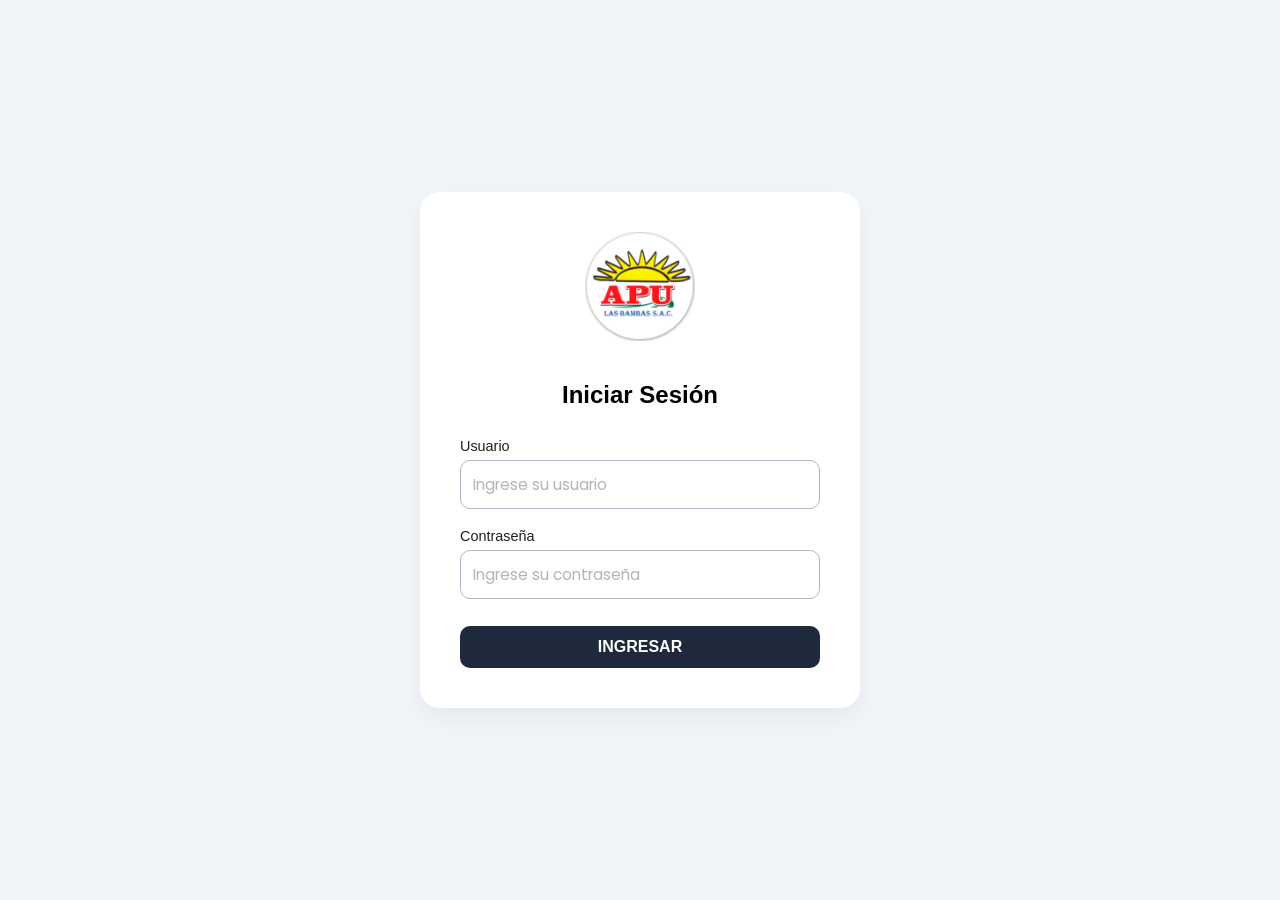
<file: login.html>
<!DOCTYPE html>
<html lang="es">
<head>
    <meta charset="UTF-8">
    <meta name="viewport" content="width=device-width, initial-scale=1.0">
    <title>Login - Registro de Salidas APU</title>
    <link rel="stylesheet" href="style.css">
    <link rel="stylesheet" href="https://cdnjs.cloudflare.com/ajax/libs/font-awesome/6.0.0/css/all.min.css">
    <style>
        /* DISEÑO MINIMALISTA Y COMPACTO */
        body {
            display: flex;
            justify-content: center;
            align-items: center;
            height: 100vh;
            margin: 0;
            background-color: #F1F5F9; /* Gris fondo oficial */
            font-family: 'Segoe UI', sans-serif;
        }

        .login-card {
            background: #FFFFFF;
            padding: 2.5rem;
            border-radius: 20px;
            box-shadow: 0 10px 25px rgba(0,0,0,0.05);
            width: 100%;
            max-width: 360px; /* Más estrecho y minimalista */
            text-align: center;
        }

        .login-card img {
            width: 110px; /* Logo un poco más pequeño */
            height: auto;
            margin-bottom: 1rem;
        }

        .login-card h2 {
            color: #000000;
            margin-bottom: 1.8rem;
            font-size: 1.5rem;
            font-weight: 700;
        }

        .input-group {
            margin-bottom: 1.2rem;
            text-align: left;
        }

        .input-group label {
            display: block;
            margin-bottom: 6px;
            color: #1F1F1F;
            font-size: 0.9rem;
            font-weight: 500;
        }

        /* BORDES CONTINUOS Y FINOS */
        .input-group input {
            width: 100%;
            padding: 12px;
            border: 1.5px solid #AEB6C3; /* Gris medio continuo */
            border-radius: 10px;
            box-sizing: border-box;
            font-size: 0.95rem;
            background: #FFFFFF;
            transition: border-color 0.3s ease;
        }

        .input-group input:focus {
            outline: none;
            border-color: #1E293B; /* Azul principal al enfocar */
        }

        .input-group input::placeholder {
            color: #B2B4B6;
        }

        /* BOTÓN COMPACTO */
        .btn-login {
            width: 100%; /* Botón al ancho total para que se vea ordenado */
            padding: 12px;
            background-color: #1E293B;
            color: white;
            border: none;
            border-radius: 10px;
            font-size: 1rem;
            font-weight: 700;
            cursor: pointer;
            transition: background 0.3s ease;
            margin-top: 0.5rem;
            text-transform: uppercase;
        }

        .btn-login:hover {
            background-color: #000000;
        }

        #error-msg {
            color: #FF0000;
            background: #FCE8E6;
            padding: 8px;
            border-radius: 6px;
            font-size: 0.8rem;
            margin-top: 15px;
            display: none;
        }
    </style>
</head>
<body>

    <div class="login-card">
        <img src="APU-SOL.png" alt="Logo APU">
        <h2>Iniciar Sesión</h2>
        
        <div class="input-group">
            <label>Usuario</label>
            <input type="text" id="username" placeholder="Ingrese su usuario">
        </div>

        <div class="input-group">
            <label>Contraseña</label>
            <input type="password" id="password" placeholder="Ingrese su contraseña">
        </div>

        <button id="btnLogin" class="btn-login">INGRESAR</button>

        <div id="error-msg">
            <i class="fas fa-exclamation-circle"></i> Credenciales incorrectas
        </div>
    </div>

    <script>
        document.getElementById('btnLogin').addEventListener('click', login);

        document.addEventListener('keypress', (e) => {
            if (e.key === 'Enter') login();
        });

        function login() {
            const user = document.getElementById('username').value.trim();
            const pass = document.getElementById('password').value.trim();
            const errorMsg = document.getElementById('error-msg');

            if (user === 'admin' && pass === 'admin123') {
                localStorage.setItem('userRole', 'admin');
                window.location.href = 'index.html';
            } 
            else if (user === 'user' && pass === 'user123') {
                localStorage.setItem('userRole', 'standard');
                window.location.href = 'index.html';
            } 
            else {
                errorMsg.style.display = 'block';
                document.getElementById('password').value = '';
            }
        }

        document.querySelectorAll('input').forEach(input => {
            input.addEventListener('input', () => {
                document.getElementById('error-msg').style.display = 'none';
            });
        });
    </script>

</body>
</html>
</file>
<file: style.css>
/* IMPORTACIÓN DE FUENTE POPPINS */
@import url('https://fonts.googleapis.com/css2?family=Poppins:wght@400;500;700;800&display=swap');

/* 1. ELIMINAR FLECHAS DEL DNI (SPINNERS) */
input::-webkit-outer-spin-button,
input::-webkit-inner-spin-button {
    -webkit-appearance: none;
    margin: 0;
}
input[type=number] {
    -moz-appearance: textfield;
}

/* 2. DISEÑO GENERAL - OPTIMIZADO PARA LAPTOP */
body {
    background: #F1F5F9; 
    font-family: 'Poppins', sans-serif;
    margin: 0;
    color: #000000;
}

.container {
    display: flex;
    justify-content: center;
    align-items: center;
    min-height: 100vh;
    padding: 10px; /* Reducido para que no empuje el card */
}

.card {
    background: white;
    padding: 20px 30px; /* Reducido de 35px para ahorrar espacio vertical */
    border-radius: 25px;
    box-shadow: 0 15px 35px rgba(0,0,0,0.1);
    width: 100%;
    max-width: 380px; /* Ajuste fino de ancho */
}

/* 3. CENTRADO DE LOGO Y TÍTULOS */
.header-centrado {
    text-align: center;
    margin-bottom: 15px; /* Reducido de 25px */
}

.logo-img {
    max-width: 90px; /* Logo más pequeño para que suba el formulario */
    height: auto;
    margin-bottom: 10px;
    display: inline-block;
}

.titulo-principal {
    font-size: 1.3rem; /* Un poco más pequeño para laptop */
    color: #1e293b;
    margin: 0;
    font-weight: 800;
    line-height: 1.2;
}

.subtitulo-empresa {
    font-size: 1rem;
    color: #FFE200; 
    margin-top: 5px;
    font-weight: 700;
    letter-spacing: 1px;
}

/* 4. FORMULARIO */
.input-group { margin-bottom: 10px; } /* Espacio entre grupos reducido */

label { 
    display: block; 
    font-weight: 700; 
    color: #475569; 
    margin-bottom: 4px; 
    font-size: 0.85rem; 
}

input {
    width: 100%;
    padding: 10px; /* Reducido de 12px */
    border: 1.5px solid #e2e8f0;
    border-radius: 12px;
    box-sizing: border-box;
    font-size: 0.9rem;
    font-family: 'Poppins', sans-serif;
}

.canvas-container {
    border: 2px dashed #cbd5e1;
    border-radius: 15px;
    background: #fff;
}

canvas { 
    width: 100%; 
    height: 120px; /* Reducido de 150px para que todo suba en la pantalla */
    cursor: crosshair; 
    display: block; 
}

#clear {
    background: none; border: none; color: #ef4444;
    font-weight: 700; cursor: pointer; font-size: 0.75rem; margin-top: 4px;
}

.btn-save {
    width: 100%;
    padding: 14px; /* Reducido de 16px */
    background: #1e293b;
    color: white;
    border: none;
    border-radius: 15px;
    font-weight: 800;
    font-size: 1rem;
    cursor: pointer;
    margin-top: 8px;
    font-family: 'Poppins', sans-serif;
}

/* 5. SIDEBAR */
.menu-toggle {
    position: fixed; top: 15px; left: 15px;
    background: #1e293b; color: white; border: none;
    padding: 8px 15px; border-radius: 10px; cursor: pointer; z-index: 1000;
}

.sidebar {
    position: fixed; top: 0; left: -320px;
    width: 300px; height: 100%; background: #E8E7E6;
    z-index: 2000; transition: 0.3s; padding: 20px;
    box-shadow: 10px 0 30px rgba(0,0,0,0.1);
    box-sizing: border-box;
}

.sidebar.open { left: 0; }

.sidebar-content {
    background: white;
    padding: 15px;
    border-radius: 15px;
}

.btn-side { 
    width: 100%; 
    padding: 10px; 
    margin-bottom: 8px; 
    border-radius: 15px; /* Redondeado mockup */
    border: none; 
    background: #DCDEDF;
    text-align: left; 
    cursor: pointer; 
    font-weight: bold; 
    font-family: 'Poppins', sans-serif;
    font-size: 0.8rem;
}

/* SLIDE DE EMPRESAS */
.from-grid { margin-bottom: 12px; }

.from-grid label {
    display: block;
    color: #44546a;
    font-weight: bold;
    font-size: 14px;
    margin-bottom: 5px;
}

#select-emp {
    width: 100% !important;
    padding: 8px !important;
    border: 1.5px solid #AEB6C3 !important;
    border-radius: 8px !important;
    background-color: #EFF1F3;
    color: #000000;
    font-size: 14px;
    font-family: 'Poppins', sans-serif;
}

/* SELECT DEL SIDEBAR */
#select-download {
    width: 100%;
    padding: 8px;
    border: 1.5px solid #000000;
    border-radius: 8px;
    background-color: #f8fafc;
    color: #000000;
    font-family: 'Poppins', sans-serif;
    font-size: 0.85rem;
    margin-bottom: 15px;
}

/* BOTÓN CERRAR SESIÓN (ROJO) */
.btn-logout-sidebar {
    background-color: #FCE8E6 !important;
    color: #FF0000 !important;
    width: 100% !important;
    justify-content: center;
    border-radius: 10px !important;
    margin-top: 15px;
}

#menu-close {
    background: #f1f5f9;
    color: #44546a;
    border: none;
    width: 30px; height: 30px;
    border-radius: 50%;
    cursor: pointer;
    display: flex; align-items: center; justify-content: center;
}

.sidebar-header {
    display: flex;
    justify-content: space-between;
    align-items: center;
    margin-bottom: 15px;
}

#empresa-display {
    font-family: 'Poppins', sans-serif;
    font-weight: 800;
    text-transform: uppercase;
    letter-spacing: 1px;
    color: #ff0000;
    font-size: 0.9rem;
}

.overlay {
    position: fixed; top: 0; left: 0; width: 100%; height: 100%;
    background: rgba(0,0,0,0.3); z-index: 1500; display: none;
}
}
</file>
